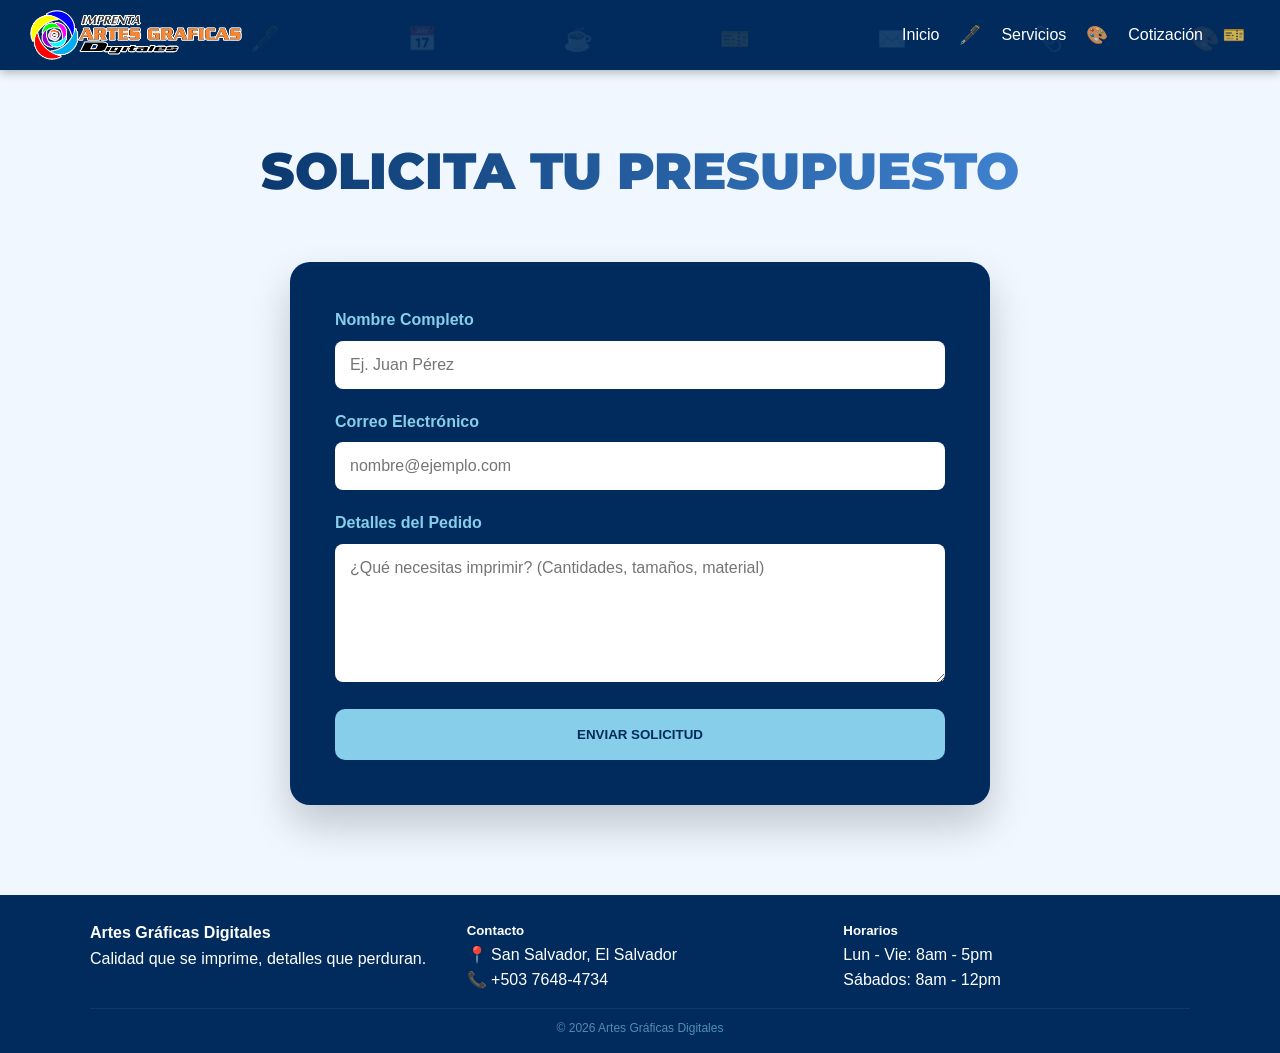
<file: contacto.html>
<!DOCTYPE html>
<html lang="es">
<head>
    <meta charset="UTF-8">
    <meta name="viewport" content="width=device-width, initial-scale=1.0, maximum-scale=1.0, user-scalable=no">
    <title>Cotización | Artes Gráficas Digitales - Presupuesto Gratis</title>
    <meta name="description" content="Solicita tu presupuesto sin compromiso. Expertos en impresiones digitales y artículos promocionales en San Salvador.">
    <meta name="keywords" content="cotizacion imprenta, presupuesto publicidad, contacto artes graficas, el salvador">
    <link rel="icon" type="image/png" href="img/logo.png">
    <link rel="stylesheet" href="style.css?v=1.1">
    <link href="https://fonts.googleapis.com/css2?family=Montserrat:wght@900&display=swap" rel="stylesheet">
</head>
<body>
    <header>
        <nav>
            <div class="logo">
                <a href="index.html"><img src="img/logo.png" alt="Logo" class="logo-img"></a>
            </div>
            <ul>
                <li><a href="index.html">Inicio</a></li>
                <li class="emoji-separador">🖋️</li>
                <li><a href="servicios.html">Servicios</a></li>
                <li class="emoji-separador">🎨</li>
                <li><a href="contacto.html">Cotización</a></li>
                <li class="emoji-separador">🎫</li>
            </ul>
        </nav>
    </header>

    <div class="container">
        <h2>Solicita tu Presupuesto</h2>
        <div class="form-box">
            <form action="https://formspree.io/f/xpqypeyp" method="POST">
                <label>Nombre Completo</label>
                <input type="text" name="nombre" placeholder="Ej. Juan Pérez" required>
                
                <label>Correo Electrónico</label>
                <input type="email" name="email" placeholder="nombre@ejemplo.com" required>
                
                <label>Detalles del Pedido</label>
                <textarea name="detalles" rows="6" placeholder="¿Qué necesitas imprimir? (Cantidades, tamaños, material)" required></textarea>
                
                <button type="submit" class="btn-azul" style="width: 100%;">Enviar Solicitud</button>
            </form>
        </div>
    </div>

    <footer>
        <div class="footer-container">
            <div class="footer-column brand">
                <h4>Artes Gráficas Digitales</h4>
                <p>Calidad que se imprime, detalles que perduran.</p>
            </div>
            <div class="footer-column">
                <h5>Contacto</h5>
                <p>📍 San Salvador, El Salvador</p>
                <p>📞 +503 7648-4734</p>
            </div>
            <div class="footer-column">
                <h5>Horarios</h5>
                <p>Lun - Vie: 8am - 5pm</p>
                <p>Sábados: 8am - 12pm</p>
            </div>
        </div>
        <div class="footer-bottom">
            <p>© 2026 Artes Gráficas Digitales</p>
        </div>
    </footer>
</body>
</html>
</file>
<file: style.css>
/* =========================================
   CONFIGURACIONES DE BASE
   ========================================= */
* {
    margin: 0; padding: 0; box-sizing: border-box;
    font-family: 'Segoe UI', Arial, sans-serif;
}

html, body {
    overflow-x: hidden;
    width: 100%;
    position: relative;
    -webkit-text-size-adjust: 100%;
}

body {
    background-color: #f0f7ff;
    color: #333;
    line-height: 1.6;
    padding-top: 70px;
}

/* =========================================
   MENÚ Y LOGO (DISEÑO PC)
   ========================================= */
header {
    background: #002b5c; 
    color: #fff;
    height: 70px;
    display: flex;
    align-items: center;
    position: fixed;
    width: 100%;
    top: 0;
    left: 0;
    z-index: 1000;
    box-shadow: 0 2px 10px rgba(0,0,0,0.3);
}

header::before {
    content: '🖋️ 📅 ☕ 🎫 ✉️ 📎 🎨 📏';
    position: absolute;
    width: 100%;
    white-space: nowrap;
    font-size: 24px;
    opacity: 0.1; 
    top: 20px;
    z-index: 1;
    letter-spacing: 60px;
    pointer-events: none;
    padding-left: 250px; 
    left: 0;
}

nav {
    display: flex;
    justify-content: space-between;
    align-items: center;
    max-width: 100%; 
    width: 100%;
    padding: 0 30px; 
    position: relative; 
    z-index: 5;
}

.logo-img { height: 50px; width: auto; display: block; position: relative; z-index: 10; }

nav ul { display: flex; list-style: none; align-items: center; }

nav ul li a { 
    color: #fff; text-decoration: none; padding: 10px 15px; 
    font-weight: 500; transition: 0.3s; 
}

nav ul li a:hover { color: #87CEEB; }

.emoji-separador { font-size: 1.1rem; padding: 0 5px; opacity: 0.8; }

/* =========================================
   SECCIÓN HERO (PORTADA)
   ========================================= */
.hero {
    height: 85vh;
    background: linear-gradient(rgba(0,0,0,0.2), rgba(0,0,0,0.2)), url('img/fondo-escritorio.jpg'); 
    background-size: cover; background-position: center; background-attachment: fixed;
    display: flex; align-items: center; justify-content: center; text-align: center; color: #fff;
}

.hero-content {
    background: rgba(0, 0, 0, 0.6); padding: 40px; border-radius: 20px;
    backdrop-filter: blur(8px); max-width: 850px; margin: 0 20px;
    border: 1px solid rgba(255, 255, 255, 0.1);
}

.hero-logo-main {
    max-width: 550px; width: 100%; height: auto; margin-bottom: 20px;
    display: block; margin-left: auto; margin-right: auto;
    filter: drop-shadow(0 10px 20px rgba(0,0,0,0.5));
}

.hero p { font-size: 1.5rem; text-shadow: none; margin-top: 10px; }

/* =========================================
   MISIÓN Y VISIÓN
   ========================================= */
.mision-vision {
    background-color: #eef7ff; padding: 100px 0;
    border-top: 1px solid #ddecff; border-bottom: 1px solid #ddecff;
}

.mv-grid { display: grid; grid-template-columns: 1fr 1fr; gap: 50px; }

.mv-item {
    background: #ffffff; padding: 50px; border-radius: 25px;
    border-bottom: 5px solid #87CEEB; box-shadow: 0 15px 35px rgba(0, 43, 92, 0.08); 
    transition: 0.4s ease; text-align: center;
}

.mv-item:hover { transform: translateY(-10px); }

.mv-icon { font-size: 3rem; margin-bottom: 20px; display: block; }

.mv-item h3 { font-family: 'Montserrat', sans-serif; color: #002b5c; font-size: 2rem; margin-bottom: 20px; font-weight: 900; }

.mv-item p { color: #444; font-size: 1.15rem; line-height: 1.7; }

/* =========================================
   TÍTULOS Y CONTENEDORES
   ========================================= */
.container { max-width: 1100px; margin: auto; padding: 60px 20px; }

.container h2 {
    font-family: 'Montserrat', sans-serif; font-size: 3.2rem; font-weight: 900;
    text-align: center; text-transform: uppercase; margin-bottom: 50px;
    background: linear-gradient(to right, #002b5c, #4A90E2);
    -webkit-background-clip: text; -webkit-text-fill-color: transparent;
}

/* BENEFICIOS */
.beneficios {
    display: grid; grid-template-columns: repeat(auto-fit, minmax(280px, 1fr));
    gap: 30px; text-align: center;
}

.beneficio-item {
    background: #ffffff; padding: 40px; border-radius: 15px;
    box-shadow: 0 10px 30px rgba(0, 0, 0, 0.08);
    border-bottom: 6px solid #87CEEB;
}

/* =========================================
   SERVICIOS
   ========================================= */
.servicio-card {
    background: #fff; border-radius: 20px; overflow: hidden;
    box-shadow: 0 15px 35px rgba(0,0,0,0.1); display: flex;
    flex-direction: row; height: 220px; margin-bottom: 30px; transition: 0.3s;
}

.servicio-img { 
    width: 40%; 
    height: 100%; 
    background-size: cover; 
    background-position: center; 
    background-repeat: no-repeat;
}

.servicio-texto { width: 60%; padding: 20px 40px; display: flex; flex-direction: column; justify-content: center; text-align: left; }
.servicio-texto h3 { color: #002b5c; margin-bottom: 8px; font-size: 1.6rem; }

/* RUTAS IMÁGENES SERVICIOS */
.img-tarjetas { background-image: url('img/tarjetas.jpg'); }
.img-volantes { background-image: url('img/volantes.jpg'); }
.img-papeleria { background-image: url('img/papeleria.jpg'); }
.img-calendario { background-image: url('img/calendario.jpg'); }
.img-serigrafia { background-image: url('img/serigrafia.jpg'); }

/* =========================================
   FORMULARIO (PÁGINA COTIZACIÓN) - RECUPERADO
   ========================================= */
.form-box {
    background: #002b5c; 
    color: #fff; 
    padding: 45px;
    border-radius: 20px; 
    max-width: 700px; 
    margin: auto;
    box-shadow: 0 20px 40px rgba(0,0,0,0.2);
}

.form-box label { 
    display: block; 
    margin-bottom: 8px; 
    color: #87CEEB; 
    font-weight: bold; 
}

input, textarea { 
    width: 100%; 
    padding: 15px; 
    margin-bottom: 20px; 
    border-radius: 8px; 
    border: none; 
    font-size: 16px; 
    font-family: inherit;
}

/* =========================================
   BOTONES Y CTA CENTRAL
   ========================================= */
.btn-azul {
    background: #87CEEB; color: #002b5c; padding: 18px 36px;
    border: none; border-radius: 10px; font-weight: 800;
    text-transform: uppercase; text-decoration: none; display: inline-block; transition: 0.4s;
    cursor: pointer;
}

.btn-azul:hover { background: #5fbce2; color: #fff; transform: scale(1.03); }

.cta-secundario { background-color: #e3f2fd; padding: 100px 20px; text-align: center; border-top: 1px solid #bbdefb; }
.cta-secundario h2 { font-size: 2.8rem; margin-bottom: 20px; background: none; -webkit-text-fill-color: #002b5c; }
.cta-secundario p { font-size: 1.4rem; color: #444; max-width: 800px; margin: 0 auto 40px; font-weight: 500; }

/* =========================================
   FOOTER
   ========================================= */
footer { background: #002b5c; color: #fff; padding: 25px 20px 15px; margin-top: 30px; }
.footer-container { max-width: 1100px; margin: 0 auto; display: flex; justify-content: space-between; align-items: flex-start; gap: 30px; border-bottom: 1px solid rgba(135, 206, 235, 0.1); padding-bottom: 15px; }
.footer-column { flex: 1; }
.footer-bottom { text-align: center; padding-top: 10px; font-size: 0.75rem; color: #87CEEB; opacity: 0.6; }

/* =========================================
   RESPONSIVO (AJUSTES PARA CELULAR)
   ========================================= */
@media screen and (max-width: 768px) {
    header { 
        height: auto !important; 
        padding: 15px 0 !important; 
        position: fixed !important;
    }
    
    header::before {
        display: block !important;
        top: 18px !important;
        font-size: 18px !important;
        letter-spacing: 25px !important;
        padding-left: 0 !important;
        text-align: center !important;
        width: 100% !important;
        opacity: 0.15 !important;
    }
    
    nav { flex-direction: column !important; gap: 12px !important; padding: 0 10px !important; }
    
    .logo-img { 
        height: 35px !important; 
        margin: 0 auto !important; 
        position: relative !important; 
        z-index: 10 !important;
    }
    
    nav ul { 
        width: 100% !important; justify-content: center !important; 
        background: rgba(255, 255, 255, 0.05) !important; padding: 5px 0 !important; 
        border-radius: 8px !important;
    }
    
    nav ul li a { 
        font-size: 1rem !important; 
        padding: 8px 10px !important; 
        font-weight: 700 !important; 
        text-transform: uppercase !important;
    }
    
    body { padding-top: 140px !important; }
    
    .hero { height: auto !important; padding: 60px 0 !important; background-attachment: scroll !important; }
    .hero-content { padding: 20px !important; width: 92% !important; margin: 0 auto !important; }
    .hero-logo-main { max-width: 260px !important; }
    .hero p { font-size: 1.1rem !important; }
    
    .container h2 { font-size: 1.8rem !important; margin-bottom: 25px !important; }

    .mv-grid { grid-template-columns: 1fr !important; gap: 30px !important; }
    
    .servicio-card { flex-direction: column !important; height: auto !important; }
    
    .servicio-img { 
        width: 100% !important; 
        height: 200px !important; 
        background-size: cover !important; 
        background-position: center center !important;
    }
    
    .servicio-texto { width: 100% !important; text-align: center !important; padding: 25px !important; }
    .servicio-texto h3 { font-size: 1.4rem !important; }
    
    .emoji-separador { display: none !important; }

    .footer-container { 
        flex-direction: column !important; 
        text-align: center !important; 
        align-items: center !important; 
        gap: 20px !important; 
    }

    .footer-column {
        width: 100% !important;
        text-align: center !important;
    }

    .container { padding: 40px 15px !important; width: 100% !important; }

    /* Ajuste de formulario en móvil */
    .form-box { padding: 25px !important; }
}
</file>
